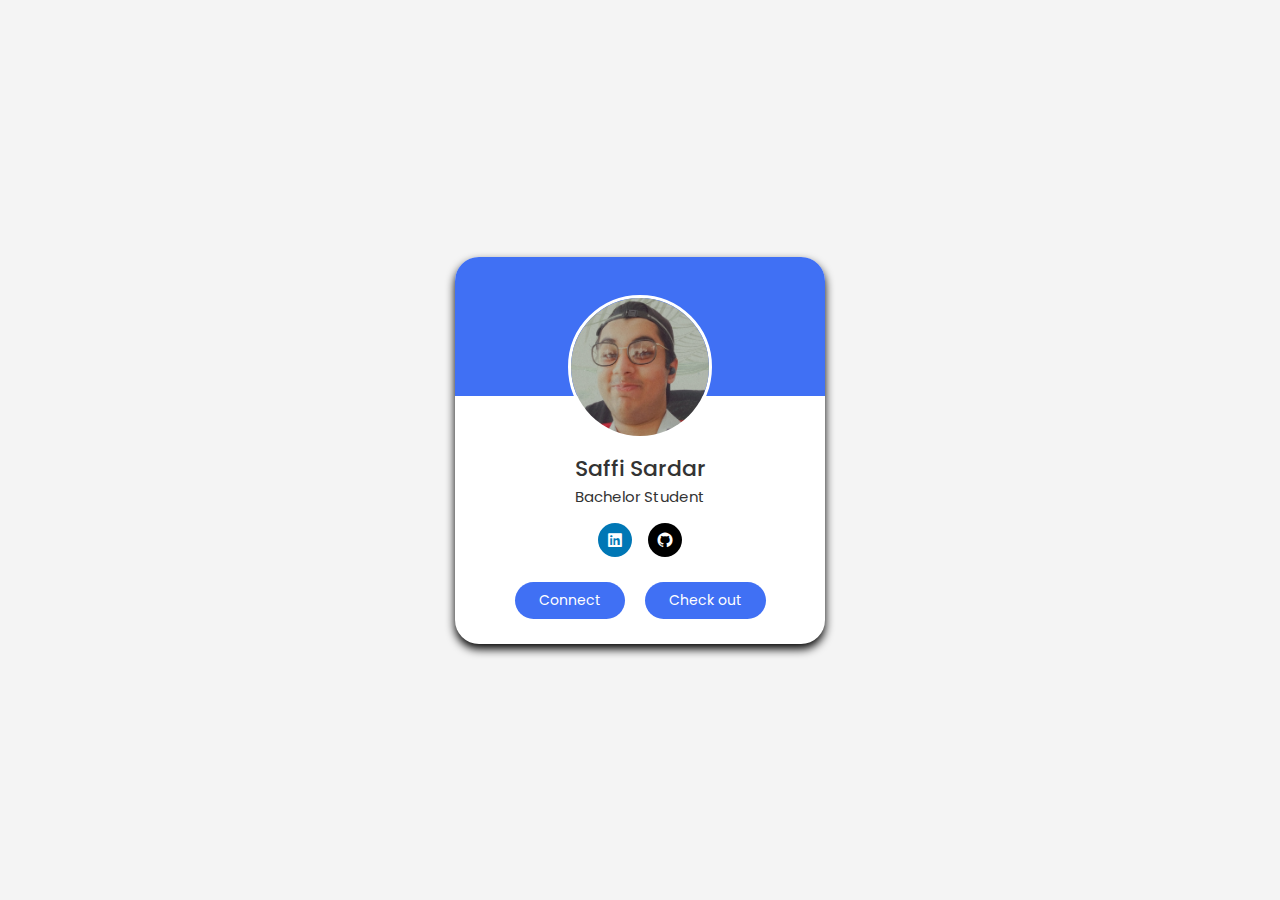
<file: 1.Profile Card site (CL)/index.html>
<!DOCTYPE html>
<html lang="en">
<head>
    <meta charset="UTF-8">
    <meta name="viewport" content="width=device-width, initial-scale=1.0">
    <title>Profile card</title>

<!-- CSS -->
<link rel = "stylesheet" href="style.css">


<!-- Boxicons CSS -->
<link href='https://unpkg.com/boxicons@2.1.4/css/boxicons.min.css' rel='stylesheet'>

</head>
<body>
    
    <div class="profile-card">
        
        <div class="image">
            <img src="Snapchat-666312547.jpg" alt="Profile Picture" class="profile-image">
        </div>
        <div class="text-data">
            <div class="name">Saffi Sardar</div>
            <div class="job">Bachelor Student</div>
        </div>
        <div class="media-buttons">

            <a href="#" style="background: #0077b5;" class="link">
                <i class='bx bxl-linkedin-square'></i>
            </a>

            <a href="#" style="background: black;" class="link">
                <i class='bx bxl-github'></i>
            </a>

        </div>

        <div class="buttons">
            <button class="button">Connect</button>
            <button class="button">Check out</button>
        </div>
    
    </div>

    
</body>
</html>
</file>
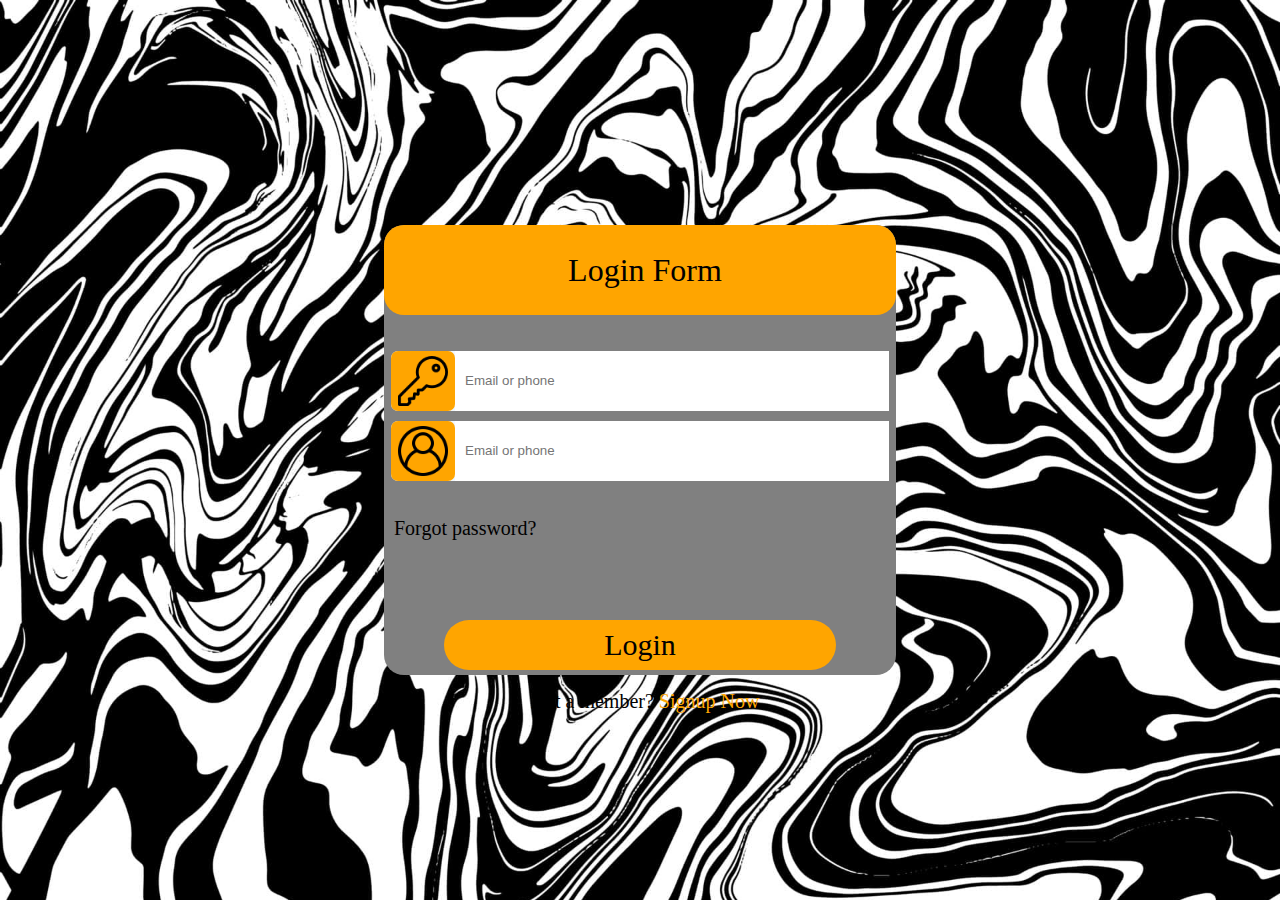
<file: 4.Login Form (CL)/index.html>
<!DOCTYPE html>
<html lang="en">
<head>
    <meta charset="UTF-8">
    <meta name="viewport" content="width=device-width, initial-scale=1.0">
    <title>Document</title>
    <link rel="stylesheet" href="style.css">
</head>
<body>
    <div class="main">
        <div class="form-box">
            <div class="title">
                <p>Login Form</p>
            </div>
            <div class="credentials">
                <div class="email">
                    <img src="prpfile.png" alt="" class="profile-pic">
                    <input type="text" name="" id="place1" placeholder="Email or phone">
                </div>
                <div class="password">
                    <img src="pass.png" alt="" class="pass-pic">
                    <input type="text" name="" id="place2" placeholder="Email or phone">
                </div>
            </div>
            <p>Forgot password?</p>
            <div class="login-button">
                <p>Login</p>
            </div>
            <div class="signup">
                <p>Not a member? <span>Signup Now</span></p>
            </div>
        </div>
    </div>
</body>
</html>
</file>
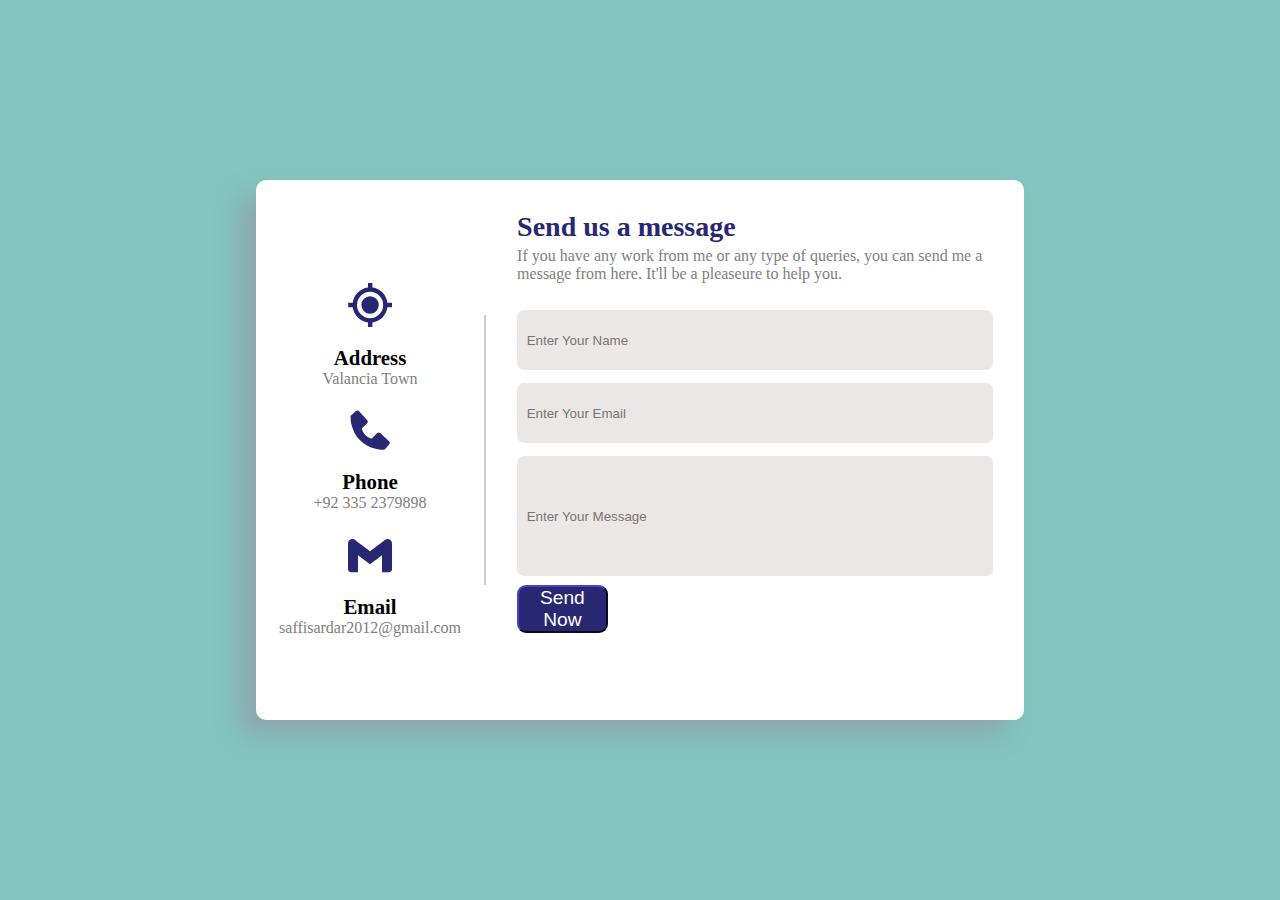
<file: 6.Contact Us Form (CL)/index.html>
<!DOCTYPE html>
<html lang="en">
<head>
    <meta charset="UTF-8">
    <meta name="viewport" content="width=device-width, initial-scale=1.0">
    <title>Document</title>
    <link rel="stylesheet" href="style.css">
    <link href='https://unpkg.com/boxicons@2.1.4/css/boxicons.min.css' rel='stylesheet'>
</head>
<body>
    <div class="main-box">
        <div class="contact-box">
            <div class="media-panel">
                <div class="media-container">
                    <div class="logo"><i class='bx bx-current-location'></i></div>
                    <div class="description">Address</div>
                    <div class="info">Valancia Town</div>
                    <div class="logo"><i class='bx bxs-phone' ></i></div>
                    <div class="description">Phone</div>
                    <div class="info">+92 335 2379898</div>
                    <div class="logo"><i class='bx bxl-gmail' ></i></div>
                    <div class="description">Email</div>
                    <div class="info">saffisardar2012@gmail.com</div>
                </div>
            </div>
            <div class="center-panel">
            </div>
            <div class="details-panel">
                <div class="title">Send us a message</div>
                <div class="queries">If you have any work from me or any type of queries, you can send me a message from here. It'll be a pleaseure to help you.</div>
                <div class="form-details">
                    <div class="box">
                        <div class="name"><input placeholder="Enter Your Name"></div>
                        <div class="email"><input placeholder="Enter Your Email"></div>
                        <div class="message"><input placeholder="Enter Your Message"></div>
                       
                    </div>
                     
                </div>
                <button>Send Now</button>
            </div>
        </div>
    </div>
</body>
</html>
</file>
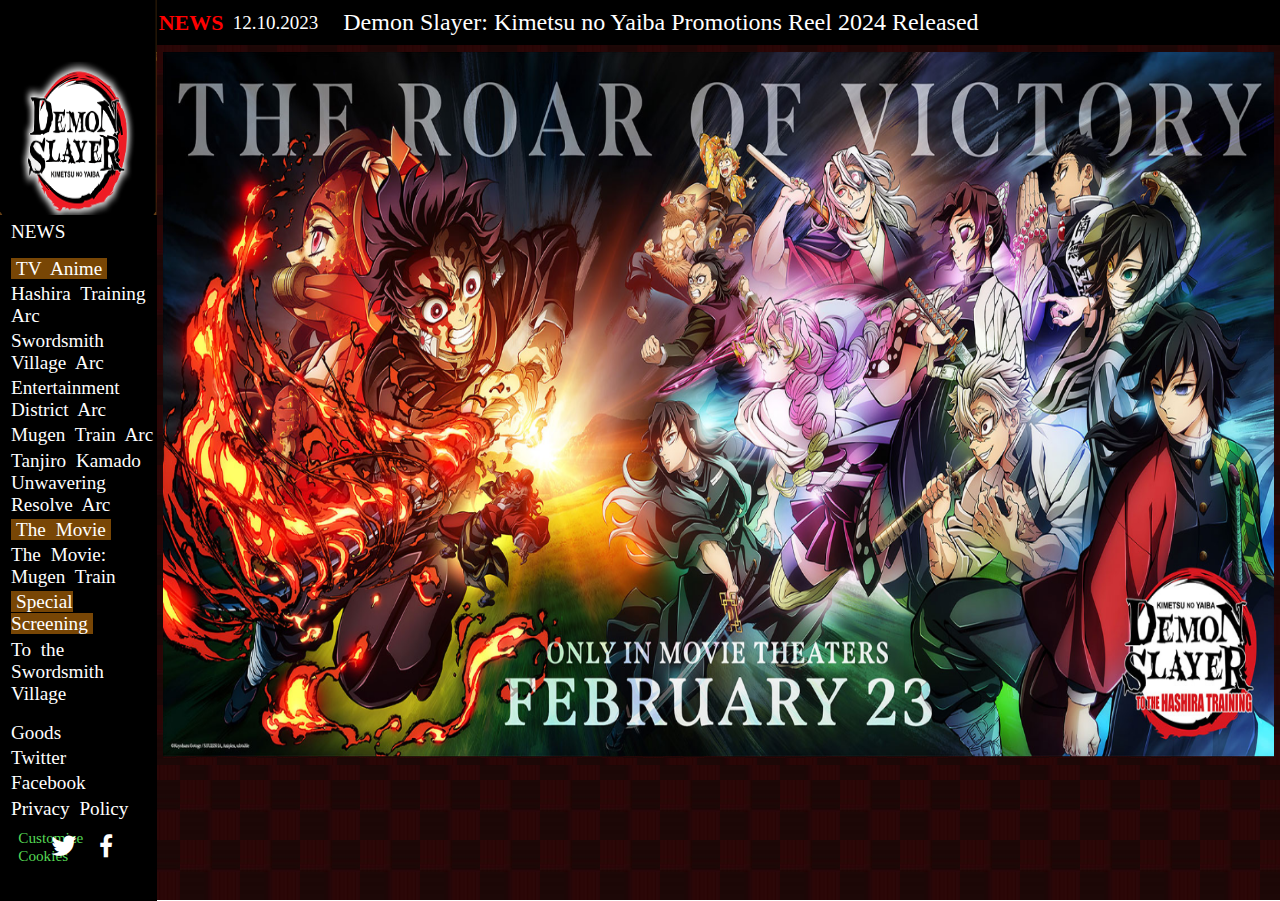
<file: 5.Demon Slayer site (Own)/home.html>
<!DOCTYPE html>
<html lang="en">
<head>
    <meta charset="UTF-8">
    <meta name="viewport" content="width=device-width, initial-scale=1.0">
    <title>Document</title>
    <link rel="stylesheet" href="style.css">
    <link href='https://unpkg.com/boxicons@2.1.4/css/boxicons.min.css' rel='stylesheet'>

</head>
<body>
    <div class="full-box">
        <div class="navbar">
            <div class="Dlogo">
                <img src="logo.PNG" alt="">
            </div>
            <div class="panel">
                <div class="menu">
                    <p>NEWS</p>
                    <ul>
                        <li><span>TV Anime</span></li>
                        <li>Hashira Training Arc</li>
                        <li>Swordsmith Village Arc</li>
                        <li>Entertainment District Arc</li>
                        <li>Mugen Train Arc</li>
                        <li>Tanjiro Kamado Unwavering Resolve Arc</li>
                        <li><span>The Movie</span></li>
                        <li>The Movie: Mugen Train</li>
                        <li><span>Special Screening</span></li>
                        <li>To the Swordsmith Village</li>
                    </ul>
                    <ul class="links">
                        <li>Goods</li>
                        <li>Twitter</li>
                        <li>Facebook</li>
                        <li>Privacy Policy</li>
                    </ul>
                    <div class="cookies">
                        <p>Customize Cookies</p>
                    </div>
                </div>
                <div class="icons">
                    <a href="#" class="link">
                        <i class='bx bxl-twitter'></i>
                    </a>
        
                    <a href="#" class="link">
                        <i class='bx bxl-facebook' ></i>
                    </a>
                </div>
            </div>
        </div>
        <div class="content-box">
            <div class="newss">
                <div class="news-label">
                    <p>NEWS</p>
                </div>
                <div class="msg">
                    <p class="Date">12.10.2023</p>
                    <p class="Info">Demon Slayer: Kimetsu no Yaiba Promotions Reel 2024 Released</p>
                </div>
            </div>
            <div class="imagee">
                <img src="1st.PNG" alt="">
            </div>
        </div>
    </div>
    
</body>
</html>
</file>
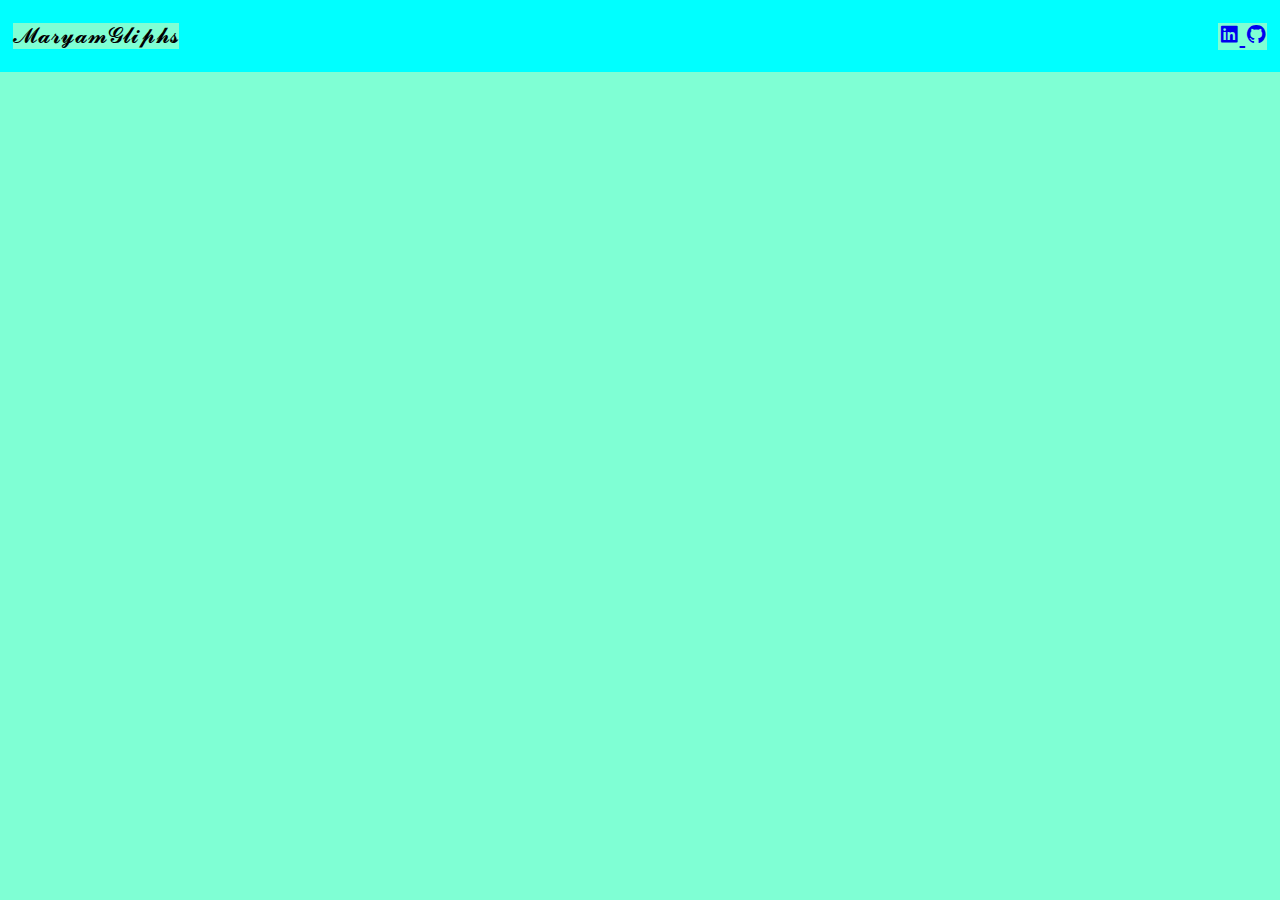
<file: THE BIG PICTURE/home.html>
<!DOCTYPE html>
<html lang="en">
<head>
    <meta charset="UTF-8">
    <meta name="viewport" content="width=device-width, initial-scale=1.0">
    <title>MaryamGliphs | Homepage</title>
    <link rel="stylesheet" href="style.css">
    <link href='https://unpkg.com/boxicons@2.1.4/css/boxicons.min.css' rel='stylesheet'>
</head>
<body>
    <div class="container">
        <div class="navbar">
            <div class="sign">𝓜𝓪𝓻𝔂𝓪𝓶𝓖𝓵𝓲𝓹𝓱𝓼</div>
            <div class="social-media">
                <a href="#" class="link">
                    <i class='bx bxl-linkedin-square'></i>
                </a>
                <a href="#" class="link">
                    <i class='bx bxl-github'></i>
                </a>
            </div>
        </div>
        <div class="intro"></div>
        <div class="gallery"></div>
    </div>
</body>
</html>
</file>
<file: 1.Profile Card site (CL)/style.css>
/* Google Poppins */
@import url('https://fonts.googleapis.com/css2?family=Poppins:wght@300;400;500;600&display=swap');

* {
    margin : 0;
    padding: 0;
    box-sizing: border-box;
    font-family: 'Poppins', sans-serif;
}

body{
    height: 100vh;
    display: flex;
    align-items: center;
    justify-content: center;
    background-color: #f4f4f4;
}

.profile-card{
    display: flex;
    flex-direction: column;
    align-items: center;
    max-width: 370px;
    width: 100%;
    background: #fff;
    border-radius: 24px;
    padding: 25px;
    box-shadow: 0 5px 10px rgb(0, 0, 0.1);
    position: relative;
}

.profile-card::before{
    content: '';
    position: absolute;
    top: 0;
    left: 0;
    height: 36%;
    width: 100%;
    border-radius: 24px 24px 0 0;
    background-color: #4070f4;

}

.image{
    position: relative ;
    height: 150px;
    width: 150px;
    border-radius: 50%;
    background-color: 4070f4;
    padding: 3px;
    margin: 10px;
}

.image .profile-image{
    height: 100%;
    width: 100%;
    object-fit: cover;
    border-radius: 50%;
    border: 3px solid #fff; 
}

.profile-card .text-data{
    display: flex;
    flex-direction: column;
    align-items: center;
    color: #333;
}

.text-data .name{
    font-size: 22px;
    font-weight: 500;
}

.text-data .job{
    font-size: 15px;
    font-weight: 400;
}
.profile-card .media-buttons{
    display: flex;
    align-items: center;
    margin-top: 15px;
}
.media-buttons .link{
    display: flex;
    align-items: center;
    justify-content: center;
    color: #fff;
    font-size: 18px;

    height: 34px;
    width: 34px;
    border-radius: 50%;

    margin: 0 8px;
    background-color: #4070f4;
    text-decoration: none;

}

.profile-card .buttons{
    display: flex;
    align-items: center;
    margin-top: 25px;
    
}

.buttons .button{
    color: #fff;
    font-size: 14px;
    font-weight: 400;
    border: none;
    border-radius: 24px;
    margin: 0 10px;
    padding: 8px 24px;
    background-color: #4070f4;
    cursor: pointer;
    transition: all 0.3 ease;
}

.buttons .button:hover{
    background-color: #0e4bf1;
}
</file>
<file: 4.Login Form (CL)/style.css>
*{
    margin: 0;
    padding: 0;
    box-sizing:border-box;
}

html,body{
    width: 100%;
    height: 100%;
}

.main{
    height: 100%;
    width: 100%;
    display: flex;
    align-items: center;
    justify-content: center;
    background-image: url(coverimg.jpg);
    background-size: cover;
}

.form-box{
    background-color: grey;
    width: 40%;
    height: 50%;
    border-radius: 20px;
    
  
}

.title{
    display: flex;
    align-items: center;
    justify-content: center;
    width: 100%;
    height: 20%;
    border-radius: 20px;
    background-color: orange;
}

.title p{
    font-size: 200%;
    font-weight: 500;
}
.credentials{
    margin-top: 7%;
    margin-bottom: 7%;
    /* display: grid;
    justify-content: center; */
}

.email{
    display: flex;
    background-color: aliceblue;
    margin-bottom: 10px;
    margin-left: 7px;
    margin-right: 7px;
    border-radius: 7px;
}

.profile-pic{
    height: 60px;
    width: 65px;
    border-radius: 7px;
    padding-left: 7px;
    padding-right: 7px;
    padding-top: 5px;
    padding-bottom: 5px;
    background-color: orange;
}

#place1{
    width: 100%;
    border: none;
    padding-left: 10px;
}

.password{
    display: flex;
    background-color: aliceblue;
    margin-bottom: 10px;
    margin-left: 7px;
    margin-right: 7px;
    border-radius: 7px;
}

.pass-pic{
    border-radius: 7px;
    height: 60px;
    width: 65px;
    padding-left: 7px;
    padding-right: 7px;
    padding-top: 5px;
    padding-bottom: 5px;
    background-color: orange;
}

#place2{
    width: 100%;
    border: none;
    padding-left: 10px;
}


p{
    margin-left: 10px;
    font-size: 20px;
    
}

.login-button p{
    margin-left: 60px;
    margin-right: 60px;
    margin-top: 80px;
    height: 50px;
    display: grid;
    border-radius: 25px;
    justify-content: center;
    align-items: center;
    font-size: 30px;
    background-color: orange;
}
.signup{
    display: grid;
    align-items: center;
    justify-content: center;
    padding-top: 20px;
}

span{
    color: rgb(255, 166, 0);
}
</file>
<file: 6.Contact Us Form (CL)/style.css>
@import url('https://fonts.googleapis.com/css2?family=Poppins:wght@300;400;500;600&display=swap');

*{
    margin: 0;
    padding: 0;
    box-sizing:border-box;
}

html,body{
    width: 100%;
    height: 100%;
}

.main-box{
    width: 100%;
    height: 100%;
    background-color: #83c5be;
    display: flex;
    align-items: center;
    justify-content: center;
}

.contact-box{
    width: 60%;
    height: 60%;
    background-color: white;
    display: flex;
    align-items: center;
    justify-content: center;
    border-radius: 10px;
    box-shadow: -17px 15px 25px -1px rgba(146,161,171,0.83);
}

.media-panel{
    height: 100%;
    width:29.7%;
    display: flex;
    align-items: center;
    justify-content: center;
}
.media-container{
    text-align: center;
}

.logo{
    margin-top: 9%;
    margin-bottom: 3%;
    font-size: 330%;
    color: rgb(40, 40, 114);
}

.description{
    font-size: 130%;
    font-weight: 600;
}

.info{
    color: grey;
}

.center-panel{
    height: 50%;
    width: 0.3%;
    background-color: grey;
    opacity: 0.4;

}
.details-panel{
    height: 100%;
    width:70%;
    padding: 4% 4% 4% 4%;
}

.title{
    font-size: 28px;
    font-weight: 600;
    color: rgb(40, 40, 114);
}

.queries{
    color: grey;
    margin-top: 1%;
    margin-bottom: 2%;
}

.form-details{
    width: 100%;
    height: 60%;
        margin-top: 1%;
    margin-bottom: 1%;
    display: flex;
    align-items: center;

}

.box{
    width: 100%;
}

.name input{
    width: 100%;
    height: 60px;
}

.email input{
    width: 100%;
    height: 60px;
}

.message input{
    width: 100%;  
    height: 120px;  
}

input{
    margin-top: 13px;
    margin-top: 13px;
    background-color: rgb(236, 231, 231);
    border-radius: 7px;
    border: none;
    padding-left: 2%;
}

button{
    background-color:rgb(40, 40, 114) ;
    color: white;
    width: 19%;
    height: 10%;
    border-radius: 9px;
    border-color:rgb(40, 40, 114) ;
    font-size: 120%;
}
</file>
<file: 5.Demon Slayer site (Own)/style.css>
*{
    margin: 0;
    padding: 0;
    box-sizing:border-box;
}

html,body{
    width: 100%;
    height: 100%;
}

.full-box{
    width: 100%;
    height: 100%;
    
    display: flex;
    background:url(back.PNG);
}   

.navbar{
    width: 12.3%;
    height: 100%;
    background-color: aliceblue;
    
}

.Dlogo{
    width: 100%;
    height: 23.9%;
}

.Dlogo img{
    width: 100%;
    height: 100%;
}

.panel{
    background-color:black;
    width: 100%;
    height: 76.2%;
}

.menu{
  
    width: 100%;
    height: 85%
}

.menu p{
    padding-top: 4%;
    padding-bottom: 4%;
    padding-left: 7%;
    font-size: 120%;
    color: white;
}

.menu p:hover{
    color: wheat;
}

.menu ul{
    word-spacing: 5px;
    padding-top: 5%;
    padding-bottom: 4%;
    padding-left: 7%;
    font-size: 120%;
    color: white;
    list-style-type: none;
}

li{
    margin-bottom:2.2% ;
    font-size: 100%;
    font-weight: 500;
}

li:hover{
    color: wheat;
}

a:hover{
    color: rgb(249, 205, 124);
}

span{
    padding-left: 5px;
    padding-right: 5px;
    background-color: rgb(120, 70, 5);
}
.links li{
    font-weight: 500;
}

.cookies{
    background-color: rgb(253, 250, 244);
    width: 66%;
    height: 6%;
    margin-left: 7%;
    display: flex;
    align-items: center;
    justify-content: center;
}

.cookies:hover{
    background-color: rgb(68, 180, 68);
}

.cookies p:hover{
    color: white;
}

.cookies p{
    color: rgb(85, 216, 85);
    font-size: 95%;
    font-weight: 50;
}

.icons{
    background-color: black;
    width: 100%;
    height: 15%;
    display: flex;
    align-items: center;
    justify-content: center;
}

.link{
    font-size: 190%;
    color: white;
    padding-left: 8%;
}

.content-box{
    width:87.7%;
    height: 100%;

}


.newss{
    background-color: white;
    width: 100%;
    height: 5%;
    display: flex;
}



.news-label{
    background-color: black;
    height: 100%;
    width: 6%;
    display: flex;
    align-items: center;
    justify-content: center;
}

.msg{
    background-color: black;
    height: 100%;
    width: 94%;
    display: flex;
    align-items: center;
    color: white;
}


.news-label p{
    color: red;
    font-size: 22px;
    font-weight: 800;
}

.msg p:hover{
    background-color: rgb(120, 70, 5);
}

.Date{
    margin-left: 8px;
    margin-right: 25px;
    font-size: 19px;
    font-weight: 500;
}

.Info{
    font-size: 24px;
    font-weight: 500;
}

.imagee{
    background: url(back.PNG);
    width: 100%;
    height: 80%;
    display: flex;
    align-items: center;
    justify-content: center;
}

.imagee img{
    width: 99%;
    height: 98%;
}

.imagee img:hover{
    transform: scale(1.005);
}
</file>
<file: THE BIG PICTURE/style.css>
*{
    margin: 0;
    padding: 0;
    box-sizing:border-box;
}

html,body{
    width: 100%;
    height: 100%;
}

.container{
    height: 100%;
    width: 100%;
    background-color:  aquamarine;
}

.navbar{
    height: 8%;
    width: 100%;
    background-color:aqua;
    display: flex;
    align-items: center;
    justify-content: space-between;
    padding: 1% 1% 1% 1%;  
}

.sign{
    background-color: aquamarine;
    font-size: 140%;
}
.social-media{
    background-color: aquamarine;
    font-size: 140%;
    
}
</file>
